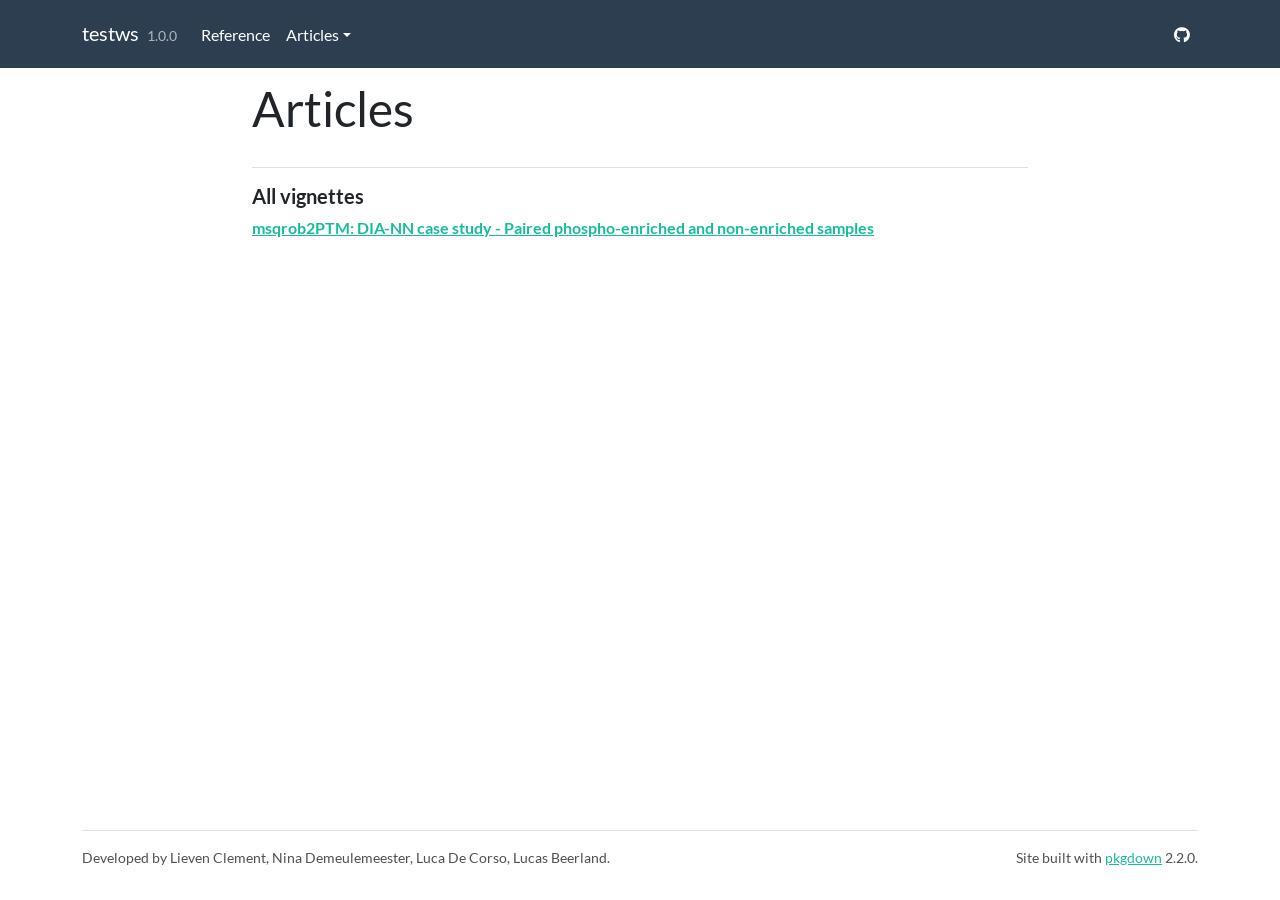
<file: articles/index.html>
<!DOCTYPE html>
<!-- Generated by pkgdown: do not edit by hand --><html lang="en"><head><meta http-equiv="Content-Type" content="text/html; charset=UTF-8"><meta charset="utf-8"><meta http-equiv="X-UA-Compatible" content="IE=edge"><meta name="viewport" content="width=device-width, initial-scale=1, shrink-to-fit=no"><title>Articles • testws</title><script src="../deps/jquery-3.6.0/jquery-3.6.0.min.js"></script><meta name="viewport" content="width=device-width, initial-scale=1, shrink-to-fit=no"><link href="../deps/bootstrap-5.3.8/bootstrap.min.css" rel="stylesheet"><script src="../deps/bootstrap-5.3.8/bootstrap.bundle.min.js"></script><link href="../deps/font-awesome-6.5.2/css/all.min.css" rel="stylesheet"><link href="../deps/font-awesome-6.5.2/css/v4-shims.min.css" rel="stylesheet"><script src="../deps/headroom-0.11.0/headroom.min.js"></script><script src="../deps/headroom-0.11.0/jQuery.headroom.min.js"></script><script src="../deps/bootstrap-toc-1.0.1/bootstrap-toc.min.js"></script><script src="../deps/clipboard.js-2.0.11/clipboard.min.js"></script><script src="../deps/search-1.0.0/autocomplete.jquery.min.js"></script><script src="../deps/search-1.0.0/fuse.min.js"></script><script src="../deps/search-1.0.0/mark.min.js"></script><!-- pkgdown --><script src="../pkgdown.js"></script><meta property="og:title" content="Articles"></head><body>
    <a href="#main" class="visually-hidden-focusable">Skip to contents</a>


    <nav class="navbar navbar-expand-lg fixed-top bg-primary" data-bs-theme="dark" aria-label="Site navigation"><div class="container">

    <a class="navbar-brand me-2" href="../index.html">testws</a>

    <small class="nav-text text-muted me-auto" data-bs-toggle="tooltip" data-bs-placement="bottom" title="">1.0.0</small>


    <button class="navbar-toggler" type="button" data-bs-toggle="collapse" data-bs-target="#navbar" aria-controls="navbar" aria-expanded="false" aria-label="Toggle navigation">
      <span class="navbar-toggler-icon"></span>
    </button>

    <div id="navbar" class="collapse navbar-collapse ms-3">
      <ul class="navbar-nav me-auto"><li class="nav-item"><a class="nav-link" href="../reference/index.html">Reference</a></li>
<li class="nav-item dropdown">
  <button class="nav-link dropdown-toggle" type="button" id="dropdown-articles" data-bs-toggle="dropdown" aria-expanded="false" aria-haspopup="true">Articles</button>
  <ul class="dropdown-menu" aria-labelledby="dropdown-articles"><li><a class="dropdown-item" href="../articles/test.html">msqrob2PTM: DIA-NN case study - Paired phospho-enriched and non-enriched samples</a></li>
  </ul></li>
      </ul><ul class="navbar-nav"><li class="nav-item"><a class="external-link nav-link" href="https://github.com/statOmics/testws"><span class="fa fa-github"></span></a></li>
      </ul></div>


  </div>
</nav><div class="container template-article-index">
<div class="row">
  <main id="main" class="col-md-9"><div class="page-header">

      <h1>Articles</h1>
    </div>

    <div class="section ">
      <h3>All vignettes</h3>
      <div class="section-desc"></div>

      <dl><dt><a href="test.html">msqrob2PTM: DIA-NN case study - Paired phospho-enriched and non-enriched samples</a></dt>
        <dd>
      </dd></dl></div>
  </main></div>


    <footer><div class="pkgdown-footer-left">
  <p>Developed by Lieven Clement, Nina Demeulemeester, Luca De Corso, Lucas Beerland.</p>
</div>

<div class="pkgdown-footer-right">
  <p>Site built with <a href="https://pkgdown.r-lib.org/" class="external-link">pkgdown</a> 2.2.0.</p>
</div>

    </footer></div>





  </body></html>
</file>
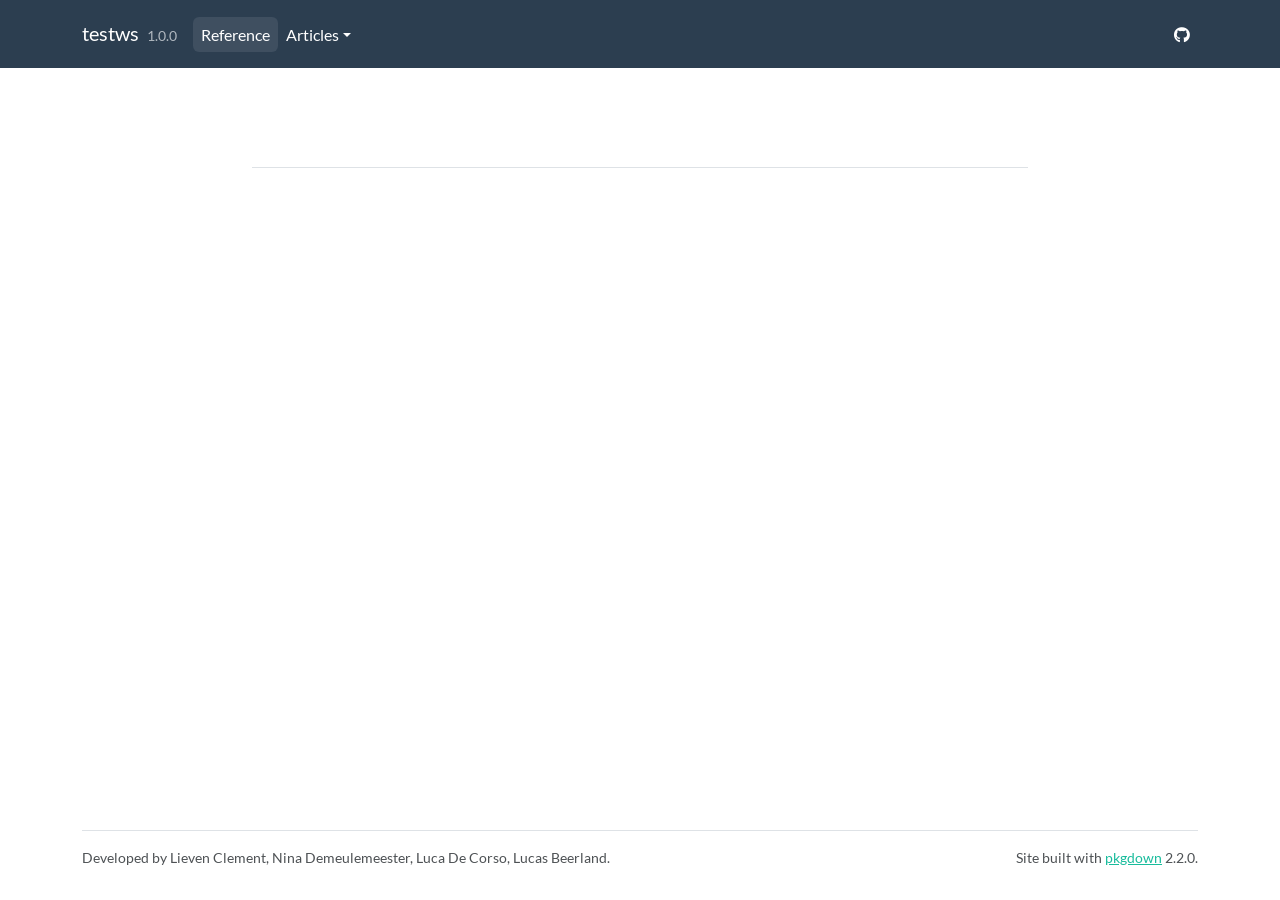
<file: reference/index.html>
<!DOCTYPE html>
<!-- Generated by pkgdown: do not edit by hand --><html lang="en"><head><meta http-equiv="Content-Type" content="text/html; charset=UTF-8"><meta charset="utf-8"><meta http-equiv="X-UA-Compatible" content="IE=edge"><meta name="viewport" content="width=device-width, initial-scale=1, shrink-to-fit=no"><title> • testws</title><script src="../deps/jquery-3.6.0/jquery-3.6.0.min.js"></script><meta name="viewport" content="width=device-width, initial-scale=1, shrink-to-fit=no"><link href="../deps/bootstrap-5.3.8/bootstrap.min.css" rel="stylesheet"><script src="../deps/bootstrap-5.3.8/bootstrap.bundle.min.js"></script><link href="../deps/font-awesome-6.5.2/css/all.min.css" rel="stylesheet"><link href="../deps/font-awesome-6.5.2/css/v4-shims.min.css" rel="stylesheet"><script src="../deps/headroom-0.11.0/headroom.min.js"></script><script src="../deps/headroom-0.11.0/jQuery.headroom.min.js"></script><script src="../deps/bootstrap-toc-1.0.1/bootstrap-toc.min.js"></script><script src="../deps/clipboard.js-2.0.11/clipboard.min.js"></script><script src="../deps/search-1.0.0/autocomplete.jquery.min.js"></script><script src="../deps/search-1.0.0/fuse.min.js"></script><script src="../deps/search-1.0.0/mark.min.js"></script><!-- pkgdown --><script src="../pkgdown.js"></script><meta property="og:title" content=""></head><body>
    <a href="#main" class="visually-hidden-focusable">Skip to contents</a>


    <nav class="navbar navbar-expand-lg fixed-top bg-primary" data-bs-theme="dark" aria-label="Site navigation"><div class="container">

    <a class="navbar-brand me-2" href="../index.html">testws</a>

    <small class="nav-text text-muted me-auto" data-bs-toggle="tooltip" data-bs-placement="bottom" title="">1.0.0</small>


    <button class="navbar-toggler" type="button" data-bs-toggle="collapse" data-bs-target="#navbar" aria-controls="navbar" aria-expanded="false" aria-label="Toggle navigation">
      <span class="navbar-toggler-icon"></span>
    </button>

    <div id="navbar" class="collapse navbar-collapse ms-3">
      <ul class="navbar-nav me-auto"><li class="active nav-item"><a class="nav-link" href="../reference/index.html">Reference</a></li>
<li class="nav-item dropdown">
  <button class="nav-link dropdown-toggle" type="button" id="dropdown-articles" data-bs-toggle="dropdown" aria-expanded="false" aria-haspopup="true">Articles</button>
  <ul class="dropdown-menu" aria-labelledby="dropdown-articles"><li><a class="dropdown-item" href="../articles/test.html">msqrob2PTM: DIA-NN case study - Paired phospho-enriched and non-enriched samples</a></li>
  </ul></li>
      </ul><ul class="navbar-nav"><li class="nav-item"><a class="external-link nav-link" href="https://github.com/statOmics/testws"><span class="fa fa-github"></span></a></li>
      </ul></div>


  </div>
</nav><div class="container template-reference-index">
<div class="row">
  <main id="main" class="col-md-9"><div class="page-header">

      <h1></h1>
    </div>


  </main></div>


    <footer><div class="pkgdown-footer-left">
  <p>Developed by Lieven Clement, Nina Demeulemeester, Luca De Corso, Lucas Beerland.</p>
</div>

<div class="pkgdown-footer-right">
  <p>Site built with <a href="https://pkgdown.r-lib.org/" class="external-link">pkgdown</a> 2.2.0.</p>
</div>

    </footer></div>





  </body></html>
</file>
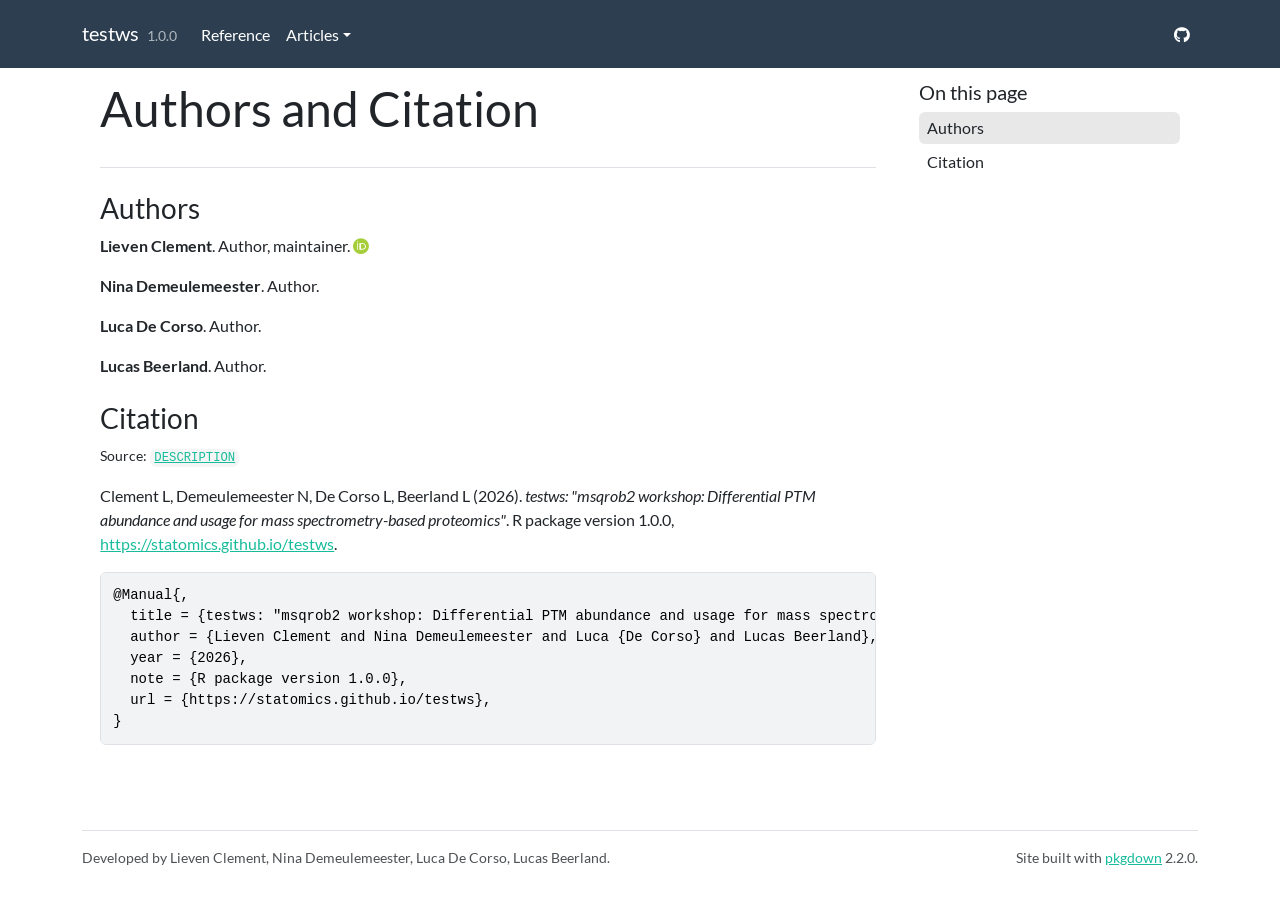
<file: authors.html>
<!DOCTYPE html>
<!-- Generated by pkgdown: do not edit by hand --><html lang="en"><head><meta http-equiv="Content-Type" content="text/html; charset=UTF-8"><meta charset="utf-8"><meta http-equiv="X-UA-Compatible" content="IE=edge"><meta name="viewport" content="width=device-width, initial-scale=1, shrink-to-fit=no"><title>Authors and Citation • testws</title><script src="deps/jquery-3.6.0/jquery-3.6.0.min.js"></script><meta name="viewport" content="width=device-width, initial-scale=1, shrink-to-fit=no"><link href="deps/bootstrap-5.3.8/bootstrap.min.css" rel="stylesheet"><script src="deps/bootstrap-5.3.8/bootstrap.bundle.min.js"></script><link href="deps/font-awesome-6.5.2/css/all.min.css" rel="stylesheet"><link href="deps/font-awesome-6.5.2/css/v4-shims.min.css" rel="stylesheet"><script src="deps/headroom-0.11.0/headroom.min.js"></script><script src="deps/headroom-0.11.0/jQuery.headroom.min.js"></script><script src="deps/bootstrap-toc-1.0.1/bootstrap-toc.min.js"></script><script src="deps/clipboard.js-2.0.11/clipboard.min.js"></script><script src="deps/search-1.0.0/autocomplete.jquery.min.js"></script><script src="deps/search-1.0.0/fuse.min.js"></script><script src="deps/search-1.0.0/mark.min.js"></script><!-- pkgdown --><script src="pkgdown.js"></script><meta property="og:title" content="Authors and Citation"></head><body>
    <a href="#main" class="visually-hidden-focusable">Skip to contents</a>


    <nav class="navbar navbar-expand-lg fixed-top bg-primary" data-bs-theme="dark" aria-label="Site navigation"><div class="container">

    <a class="navbar-brand me-2" href="index.html">testws</a>

    <small class="nav-text text-muted me-auto" data-bs-toggle="tooltip" data-bs-placement="bottom" title="">1.0.0</small>


    <button class="navbar-toggler" type="button" data-bs-toggle="collapse" data-bs-target="#navbar" aria-controls="navbar" aria-expanded="false" aria-label="Toggle navigation">
      <span class="navbar-toggler-icon"></span>
    </button>

    <div id="navbar" class="collapse navbar-collapse ms-3">
      <ul class="navbar-nav me-auto"><li class="nav-item"><a class="nav-link" href="reference/index.html">Reference</a></li>
<li class="nav-item dropdown">
  <button class="nav-link dropdown-toggle" type="button" id="dropdown-articles" data-bs-toggle="dropdown" aria-expanded="false" aria-haspopup="true">Articles</button>
  <ul class="dropdown-menu" aria-labelledby="dropdown-articles"><li><a class="dropdown-item" href="articles/test.html">msqrob2PTM: DIA-NN case study - Paired phospho-enriched and non-enriched samples</a></li>
  </ul></li>
      </ul><ul class="navbar-nav"><li class="nav-item"><a class="external-link nav-link" href="https://github.com/statOmics/testws"><span class="fa fa-github"></span></a></li>
      </ul></div>


  </div>
</nav><div class="container template-citation-authors">
<div class="row">
  <main id="main" class="col-md-9"><div class="page-header">

      <h1>Authors and Citation</h1>
    </div>

    <div class="section level2">
      <h2>Authors</h2>

      <ul class="list-unstyled"><li>
          <p><strong>Lieven Clement</strong>. Author, maintainer. <a href="https://orcid.org/0000-0002-9050-4370" target="orcid.widget" aria-label="ORCID" class="external-link"><span class="fab fa-orcid orcid" aria-hidden="true"></span></a>
          </p>
        </li>
        <li>
          <p><strong>Nina Demeulemeester</strong>. Author.
          </p>
        </li>
        <li>
          <p><strong>Luca De Corso</strong>. Author.
          </p>
        </li>
        <li>
          <p><strong>Lucas Beerland</strong>. Author.
          </p>
        </li>
      </ul></div>

    <div class="section level2">
      <h2 id="citation">Citation</h2>
      <p><small class="dont-index">Source: <a href="https://github.com/statOmics/testws/blob/main/DESCRIPTION" class="external-link"><code>DESCRIPTION</code></a></small></p>

      <p>Clement L, Demeulemeester N, De Corso L, Beerland L (2026).
<em>testws: "msqrob2 workshop: Differential PTM abundance and usage for mass spectrometry-based proteomics"</em>.
R package version 1.0.0, <a href="https://statomics.github.io/testws" class="external-link">https://statomics.github.io/testws</a>.
</p>
      <pre>@Manual{,
  title = {testws: "msqrob2 workshop: Differential PTM abundance and usage for mass spectrometry-based proteomics"},
  author = {Lieven Clement and Nina Demeulemeester and Luca {De Corso} and Lucas Beerland},
  year = {2026},
  note = {R package version 1.0.0},
  url = {https://statomics.github.io/testws},
}</pre>
    </div>

  </main><aside class="col-md-3"><nav id="toc" aria-label="Table of contents"><h2>On this page</h2>
    </nav></aside></div>


    <footer><div class="pkgdown-footer-left">
  <p>Developed by Lieven Clement, Nina Demeulemeester, Luca De Corso, Lucas Beerland.</p>
</div>

<div class="pkgdown-footer-right">
  <p>Site built with <a href="https://pkgdown.r-lib.org/" class="external-link">pkgdown</a> 2.2.0.</p>
</div>

    </footer></div>





  </body></html>
</file>
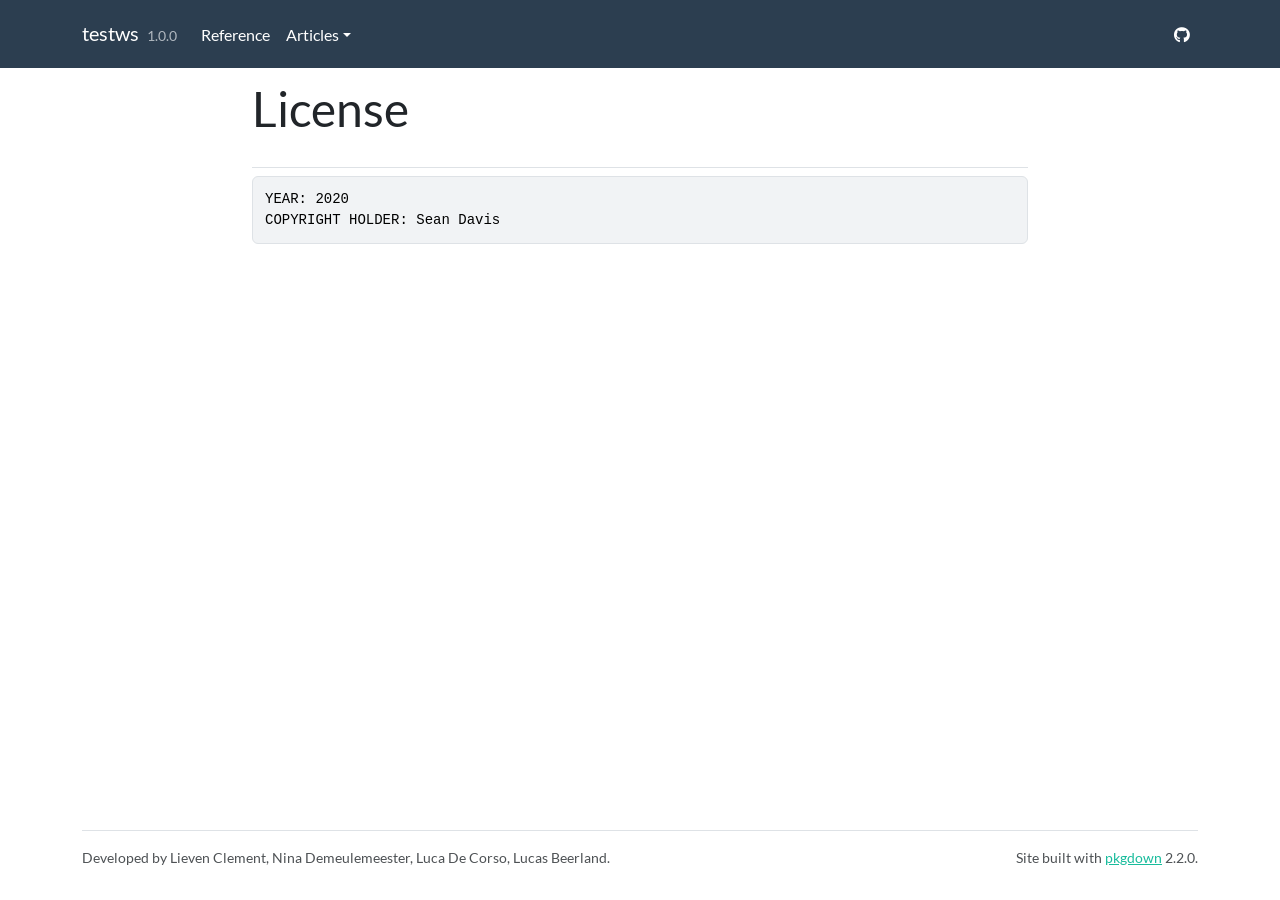
<file: LICENSE-text.html>
<!DOCTYPE html>
<!-- Generated by pkgdown: do not edit by hand --><html lang="en"><head><meta http-equiv="Content-Type" content="text/html; charset=UTF-8"><meta charset="utf-8"><meta http-equiv="X-UA-Compatible" content="IE=edge"><meta name="viewport" content="width=device-width, initial-scale=1, shrink-to-fit=no"><title>License • testws</title><script src="deps/jquery-3.6.0/jquery-3.6.0.min.js"></script><meta name="viewport" content="width=device-width, initial-scale=1, shrink-to-fit=no"><link href="deps/bootstrap-5.3.8/bootstrap.min.css" rel="stylesheet"><script src="deps/bootstrap-5.3.8/bootstrap.bundle.min.js"></script><link href="deps/font-awesome-6.5.2/css/all.min.css" rel="stylesheet"><link href="deps/font-awesome-6.5.2/css/v4-shims.min.css" rel="stylesheet"><script src="deps/headroom-0.11.0/headroom.min.js"></script><script src="deps/headroom-0.11.0/jQuery.headroom.min.js"></script><script src="deps/bootstrap-toc-1.0.1/bootstrap-toc.min.js"></script><script src="deps/clipboard.js-2.0.11/clipboard.min.js"></script><script src="deps/search-1.0.0/autocomplete.jquery.min.js"></script><script src="deps/search-1.0.0/fuse.min.js"></script><script src="deps/search-1.0.0/mark.min.js"></script><!-- pkgdown --><script src="pkgdown.js"></script><meta property="og:title" content="License"></head><body>
    <a href="#main" class="visually-hidden-focusable">Skip to contents</a>


    <nav class="navbar navbar-expand-lg fixed-top bg-primary" data-bs-theme="dark" aria-label="Site navigation"><div class="container">

    <a class="navbar-brand me-2" href="index.html">testws</a>

    <small class="nav-text text-muted me-auto" data-bs-toggle="tooltip" data-bs-placement="bottom" title="">1.0.0</small>


    <button class="navbar-toggler" type="button" data-bs-toggle="collapse" data-bs-target="#navbar" aria-controls="navbar" aria-expanded="false" aria-label="Toggle navigation">
      <span class="navbar-toggler-icon"></span>
    </button>

    <div id="navbar" class="collapse navbar-collapse ms-3">
      <ul class="navbar-nav me-auto"><li class="nav-item"><a class="nav-link" href="reference/index.html">Reference</a></li>
<li class="nav-item dropdown">
  <button class="nav-link dropdown-toggle" type="button" id="dropdown-articles" data-bs-toggle="dropdown" aria-expanded="false" aria-haspopup="true">Articles</button>
  <ul class="dropdown-menu" aria-labelledby="dropdown-articles"><li><a class="dropdown-item" href="articles/test.html">msqrob2PTM: DIA-NN case study - Paired phospho-enriched and non-enriched samples</a></li>
  </ul></li>
      </ul><ul class="navbar-nav"><li class="nav-item"><a class="external-link nav-link" href="https://github.com/statOmics/testws"><span class="fa fa-github"></span></a></li>
      </ul></div>


  </div>
</nav><div class="container template-title-body">
<div class="row">
  <main id="main" class="col-md-9"><div class="page-header">

      <h1>License</h1>

    </div>

<pre>YEAR: 2020
COPYRIGHT HOLDER: Sean Davis
</pre>

  </main></div>


    <footer><div class="pkgdown-footer-left">
  <p>Developed by Lieven Clement, Nina Demeulemeester, Luca De Corso, Lucas Beerland.</p>
</div>

<div class="pkgdown-footer-right">
  <p>Site built with <a href="https://pkgdown.r-lib.org/" class="external-link">pkgdown</a> 2.2.0.</p>
</div>

    </footer></div>





  </body></html>
</file>
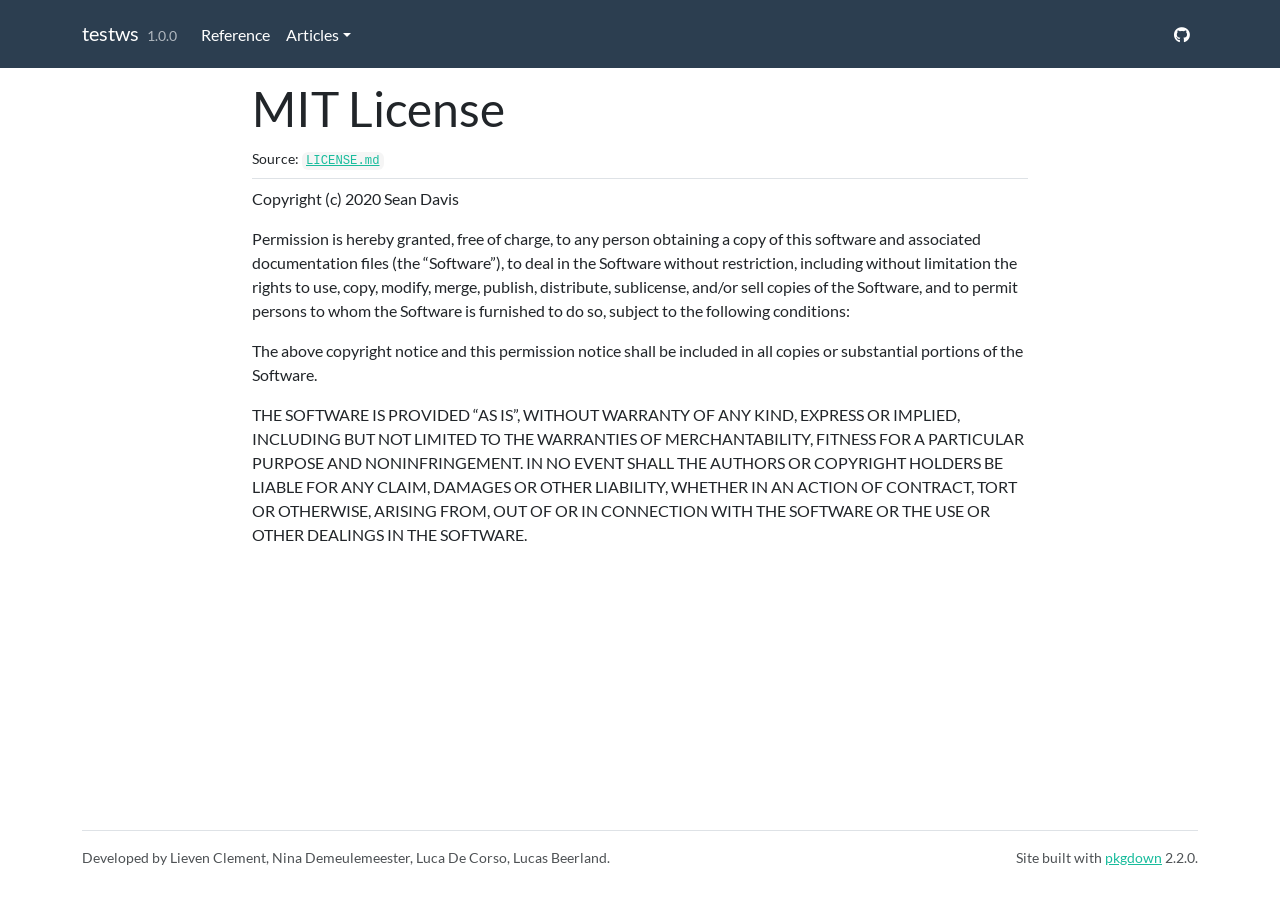
<file: LICENSE.html>
<!DOCTYPE html>
<!-- Generated by pkgdown: do not edit by hand --><html lang="en"><head><meta http-equiv="Content-Type" content="text/html; charset=UTF-8"><meta charset="utf-8"><meta http-equiv="X-UA-Compatible" content="IE=edge"><meta name="viewport" content="width=device-width, initial-scale=1, shrink-to-fit=no"><title>MIT License • testws</title><script src="deps/jquery-3.6.0/jquery-3.6.0.min.js"></script><meta name="viewport" content="width=device-width, initial-scale=1, shrink-to-fit=no"><link href="deps/bootstrap-5.3.8/bootstrap.min.css" rel="stylesheet"><script src="deps/bootstrap-5.3.8/bootstrap.bundle.min.js"></script><link href="deps/font-awesome-6.5.2/css/all.min.css" rel="stylesheet"><link href="deps/font-awesome-6.5.2/css/v4-shims.min.css" rel="stylesheet"><script src="deps/headroom-0.11.0/headroom.min.js"></script><script src="deps/headroom-0.11.0/jQuery.headroom.min.js"></script><script src="deps/bootstrap-toc-1.0.1/bootstrap-toc.min.js"></script><script src="deps/clipboard.js-2.0.11/clipboard.min.js"></script><script src="deps/search-1.0.0/autocomplete.jquery.min.js"></script><script src="deps/search-1.0.0/fuse.min.js"></script><script src="deps/search-1.0.0/mark.min.js"></script><!-- pkgdown --><script src="pkgdown.js"></script><meta property="og:title" content="MIT License"></head><body>
    <a href="#main" class="visually-hidden-focusable">Skip to contents</a>


    <nav class="navbar navbar-expand-lg fixed-top bg-primary" data-bs-theme="dark" aria-label="Site navigation"><div class="container">

    <a class="navbar-brand me-2" href="index.html">testws</a>

    <small class="nav-text text-muted me-auto" data-bs-toggle="tooltip" data-bs-placement="bottom" title="">1.0.0</small>


    <button class="navbar-toggler" type="button" data-bs-toggle="collapse" data-bs-target="#navbar" aria-controls="navbar" aria-expanded="false" aria-label="Toggle navigation">
      <span class="navbar-toggler-icon"></span>
    </button>

    <div id="navbar" class="collapse navbar-collapse ms-3">
      <ul class="navbar-nav me-auto"><li class="nav-item"><a class="nav-link" href="reference/index.html">Reference</a></li>
<li class="nav-item dropdown">
  <button class="nav-link dropdown-toggle" type="button" id="dropdown-articles" data-bs-toggle="dropdown" aria-expanded="false" aria-haspopup="true">Articles</button>
  <ul class="dropdown-menu" aria-labelledby="dropdown-articles"><li><a class="dropdown-item" href="articles/test.html">msqrob2PTM: DIA-NN case study - Paired phospho-enriched and non-enriched samples</a></li>
  </ul></li>
      </ul><ul class="navbar-nav"><li class="nav-item"><a class="external-link nav-link" href="https://github.com/statOmics/testws"><span class="fa fa-github"></span></a></li>
      </ul></div>


  </div>
</nav><div class="container template-title-body">
<div class="row">
  <main id="main" class="col-md-9"><div class="page-header">

      <h1>MIT License</h1>
      <small class="dont-index">Source: <a href="https://github.com/statOmics/testws/blob/main/LICENSE.md" class="external-link"><code>LICENSE.md</code></a></small>
    </div>

<div id="mit-license" class="section level1">

<p>Copyright (c) 2020 Sean Davis</p>
<p>Permission is hereby granted, free of charge, to any person obtaining a copy of this software and associated documentation files (the “Software”), to deal in the Software without restriction, including without limitation the rights to use, copy, modify, merge, publish, distribute, sublicense, and/or sell copies of the Software, and to permit persons to whom the Software is furnished to do so, subject to the following conditions:</p>
<p>The above copyright notice and this permission notice shall be included in all copies or substantial portions of the Software.</p>
<p>THE SOFTWARE IS PROVIDED “AS IS”, WITHOUT WARRANTY OF ANY KIND, EXPRESS OR IMPLIED, INCLUDING BUT NOT LIMITED TO THE WARRANTIES OF MERCHANTABILITY, FITNESS FOR A PARTICULAR PURPOSE AND NONINFRINGEMENT. IN NO EVENT SHALL THE AUTHORS OR COPYRIGHT HOLDERS BE LIABLE FOR ANY CLAIM, DAMAGES OR OTHER LIABILITY, WHETHER IN AN ACTION OF CONTRACT, TORT OR OTHERWISE, ARISING FROM, OUT OF OR IN CONNECTION WITH THE SOFTWARE OR THE USE OR OTHER DEALINGS IN THE SOFTWARE.</p>
</div>

  </main></div>


    <footer><div class="pkgdown-footer-left">
  <p>Developed by Lieven Clement, Nina Demeulemeester, Luca De Corso, Lucas Beerland.</p>
</div>

<div class="pkgdown-footer-right">
  <p>Site built with <a href="https://pkgdown.r-lib.org/" class="external-link">pkgdown</a> 2.2.0.</p>
</div>

    </footer></div>





  </body></html>
</file>
<file: deps/font-awesome-6.5.2/css/v4-shims.min.css>
/*!
 * Font Awesome Free 6.5.2 by @fontawesome - https://fontawesome.com
 * License - https://fontawesome.com/license/free (Icons: CC BY 4.0, Fonts: SIL OFL 1.1, Code: MIT License)
 * Copyright 2024 Fonticons, Inc.
 */
.fa.fa-glass:before{content:"\f000"}.fa.fa-envelope-o{font-family:"Font Awesome 6 Free";font-weight:400}.fa.fa-envelope-o:before{content:"\f0e0"}.fa.fa-star-o{font-family:"Font Awesome 6 Free";font-weight:400}.fa.fa-star-o:before{content:"\f005"}.fa.fa-close:before,.fa.fa-remove:before{content:"\f00d"}.fa.fa-gear:before{content:"\f013"}.fa.fa-trash-o{font-family:"Font Awesome 6 Free";font-weight:400}.fa.fa-trash-o:before{content:"\f2ed"}.fa.fa-home:before{content:"\f015"}.fa.fa-file-o{font-family:"Font Awesome 6 Free";font-weight:400}.fa.fa-file-o:before{content:"\f15b"}.fa.fa-clock-o{font-family:"Font Awesome 6 Free";font-weight:400}.fa.fa-clock-o:before{content:"\f017"}.fa.fa-arrow-circle-o-down{font-family:"Font Awesome 6 Free";font-weight:400}.fa.fa-arrow-circle-o-down:before{content:"\f358"}.fa.fa-arrow-circle-o-up{font-family:"Font Awesome 6 Free";font-weight:400}.fa.fa-arrow-circle-o-up:before{content:"\f35b"}.fa.fa-play-circle-o{font-family:"Font Awesome 6 Free";font-weight:400}.fa.fa-play-circle-o:before{content:"\f144"}.fa.fa-repeat:before,.fa.fa-rotate-right:before{content:"\f01e"}.fa.fa-refresh:before{content:"\f021"}.fa.fa-list-alt{font-family:"Font Awesome 6 Free";font-weight:400}.fa.fa-list-alt:before{content:"\f022"}.fa.fa-dedent:before{content:"\f03b"}.fa.fa-video-camera:before{content:"\f03d"}.fa.fa-picture-o{font-family:"Font Awesome 6 Free";font-weight:400}.fa.fa-picture-o:before{content:"\f03e"}.fa.fa-photo{font-family:"Font Awesome 6 Free";font-weight:400}.fa.fa-photo:before{content:"\f03e"}.fa.fa-image{font-family:"Font Awesome 6 Free";font-weight:400}.fa.fa-image:before{content:"\f03e"}.fa.fa-map-marker:before{content:"\f3c5"}.fa.fa-pencil-square-o{font-family:"Font Awesome 6 Free";font-weight:400}.fa.fa-pencil-square-o:before{content:"\f044"}.fa.fa-edit{font-family:"Font Awesome 6 Free";font-weight:400}.fa.fa-edit:before{content:"\f044"}.fa.fa-share-square-o:before{content:"\f14d"}.fa.fa-check-square-o{font-family:"Font Awesome 6 Free";font-weight:400}.fa.fa-check-square-o:before{content:"\f14a"}.fa.fa-arrows:before{content:"\f0b2"}.fa.fa-times-circle-o{font-family:"Font Awesome 6 Free";font-weight:400}.fa.fa-times-circle-o:before{content:"\f057"}.fa.fa-check-circle-o{font-family:"Font Awesome 6 Free";font-weight:400}.fa.fa-check-circle-o:before{content:"\f058"}.fa.fa-mail-forward:before{content:"\f064"}.fa.fa-expand:before{content:"\f424"}.fa.fa-compress:before{content:"\f422"}.fa.fa-eye,.fa.fa-eye-slash{font-family:"Font Awesome 6 Free";font-weight:400}.fa.fa-warning:before{content:"\f071"}.fa.fa-calendar:before{content:"\f073"}.fa.fa-arrows-v:before{content:"\f338"}.fa.fa-arrows-h:before{content:"\f337"}.fa.fa-bar-chart-o:before,.fa.fa-bar-chart:before{content:"\e0e3"}.fa.fa-twitter-square{font-family:"Font Awesome 6 Brands";font-weight:400}.fa.fa-twitter-square:before{content:"\f081"}.fa.fa-facebook-square{font-family:"Font Awesome 6 Brands";font-weight:400}.fa.fa-facebook-square:before{content:"\f082"}.fa.fa-gears:before{content:"\f085"}.fa.fa-thumbs-o-up{font-family:"Font Awesome 6 Free";font-weight:400}.fa.fa-thumbs-o-up:before{content:"\f164"}.fa.fa-thumbs-o-down{font-family:"Font Awesome 6 Free";font-weight:400}.fa.fa-thumbs-o-down:before{content:"\f165"}.fa.fa-heart-o{font-family:"Font Awesome 6 Free";font-weight:400}.fa.fa-heart-o:before{content:"\f004"}.fa.fa-sign-out:before{content:"\f2f5"}.fa.fa-linkedin-square{font-family:"Font Awesome 6 Brands";font-weight:400}.fa.fa-linkedin-square:before{content:"\f08c"}.fa.fa-thumb-tack:before{content:"\f08d"}.fa.fa-external-link:before{content:"\f35d"}.fa.fa-sign-in:before{content:"\f2f6"}.fa.fa-github-square{font-family:"Font Awesome 6 Brands";font-weight:400}.fa.fa-github-square:before{content:"\f092"}.fa.fa-lemon-o{font-family:"Font Awesome 6 Free";font-weight:400}.fa.fa-lemon-o:before{content:"\f094"}.fa.fa-square-o{font-family:"Font Awesome 6 Free";font-weight:400}.fa.fa-square-o:before{content:"\f0c8"}.fa.fa-bookmark-o{font-family:"Font Awesome 6 Free";font-weight:400}.fa.fa-bookmark-o:before{content:"\f02e"}.fa.fa-facebook,.fa.fa-twitter{font-family:"Font Awesome 6 Brands";font-weight:400}.fa.fa-facebook:before{content:"\f39e"}.fa.fa-facebook-f{font-family:"Font Awesome 6 Brands";font-weight:400}.fa.fa-facebook-f:before{content:"\f39e"}.fa.fa-github{font-family:"Font Awesome 6 Brands";font-weight:400}.fa.fa-credit-card{font-family:"Font Awesome 6 Free";font-weight:400}.fa.fa-feed:before{content:"\f09e"}.fa.fa-hdd-o{font-family:"Font Awesome 6 Free";font-weight:400}.fa.fa-hdd-o:before{content:"\f0a0"}.fa.fa-hand-o-right{font-family:"Font Awesome 6 Free";font-weight:400}.fa.fa-hand-o-right:before{content:"\f0a4"}.fa.fa-hand-o-left{font-family:"Font Awesome 6 Free";font-weight:400}.fa.fa-hand-o-left:before{content:"\f0a5"}.fa.fa-hand-o-up{font-family:"Font Awesome 6 Free";font-weight:400}.fa.fa-hand-o-up:before{content:"\f0a6"}.fa.fa-hand-o-down{font-family:"Font Awesome 6 Free";font-weight:400}.fa.fa-hand-o-down:before{content:"\f0a7"}.fa.fa-globe:before{content:"\f57d"}.fa.fa-tasks:before{content:"\f828"}.fa.fa-arrows-alt:before{content:"\f31e"}.fa.fa-group:before{content:"\f0c0"}.fa.fa-chain:before{content:"\f0c1"}.fa.fa-cut:before{content:"\f0c4"}.fa.fa-files-o{font-family:"Font Awesome 6 Free";font-weight:400}.fa.fa-files-o:before{content:"\f0c5"}.fa.fa-floppy-o{font-family:"Font Awesome 6 Free";font-weight:400}.fa.fa-floppy-o:before{content:"\f0c7"}.fa.fa-save{font-family:"Font Awesome 6 Free";font-weight:400}.fa.fa-save:before{content:"\f0c7"}.fa.fa-navicon:before,.fa.fa-reorder:before{content:"\f0c9"}.fa.fa-magic:before{content:"\e2ca"}.fa.fa-pinterest,.fa.fa-pinterest-square{font-family:"Font Awesome 6 Brands";font-weight:400}.fa.fa-pinterest-square:before{content:"\f0d3"}.fa.fa-google-plus-square{font-family:"Font Awesome 6 Brands";font-weight:400}.fa.fa-google-plus-square:before{content:"\f0d4"}.fa.fa-google-plus{font-family:"Font Awesome 6 Brands";font-weight:400}.fa.fa-google-plus:before{content:"\f0d5"}.fa.fa-money:before{content:"\f3d1"}.fa.fa-unsorted:before{content:"\f0dc"}.fa.fa-sort-desc:before{content:"\f0dd"}.fa.fa-sort-asc:before{content:"\f0de"}.fa.fa-linkedin{font-family:"Font Awesome 6 Brands";font-weight:400}.fa.fa-linkedin:before{content:"\f0e1"}.fa.fa-rotate-left:before{content:"\f0e2"}.fa.fa-legal:before{content:"\f0e3"}.fa.fa-dashboard:before,.fa.fa-tachometer:before{content:"\f625"}.fa.fa-comment-o{font-family:"Font Awesome 6 Free";font-weight:400}.fa.fa-comment-o:before{content:"\f075"}.fa.fa-comments-o{font-family:"Font Awesome 6 Free";font-weight:400}.fa.fa-comments-o:before{content:"\f086"}.fa.fa-flash:before{content:"\f0e7"}.fa.fa-clipboard:before{content:"\f0ea"}.fa.fa-lightbulb-o{font-family:"Font Awesome 6 Free";font-weight:400}.fa.fa-lightbulb-o:before{content:"\f0eb"}.fa.fa-exchange:before{content:"\f362"}.fa.fa-cloud-download:before{content:"\f0ed"}.fa.fa-cloud-upload:before{content:"\f0ee"}.fa.fa-bell-o{font-family:"Font Awesome 6 Free";font-weight:400}.fa.fa-bell-o:before{content:"\f0f3"}.fa.fa-cutlery:before{content:"\f2e7"}.fa.fa-file-text-o{font-family:"Font Awesome 6 Free";font-weight:400}.fa.fa-file-text-o:before{content:"\f15c"}.fa.fa-building-o{font-family:"Font Awesome 6 Free";font-weight:400}.fa.fa-building-o:before{content:"\f1ad"}.fa.fa-hospital-o{font-family:"Font Awesome 6 Free";font-weight:400}.fa.fa-hospital-o:before{content:"\f0f8"}.fa.fa-tablet:before{content:"\f3fa"}.fa.fa-mobile-phone:before,.fa.fa-mobile:before{content:"\f3cd"}.fa.fa-circle-o{font-family:"Font Awesome 6 Free";font-weight:400}.fa.fa-circle-o:before{content:"\f111"}.fa.fa-mail-reply:before{content:"\f3e5"}.fa.fa-github-alt{font-family:"Font Awesome 6 Brands";font-weight:400}.fa.fa-folder-o{font-family:"Font Awesome 6 Free";font-weight:400}.fa.fa-folder-o:before{content:"\f07b"}.fa.fa-folder-open-o{font-family:"Font Awesome 6 Free";font-weight:400}.fa.fa-folder-open-o:before{content:"\f07c"}.fa.fa-smile-o{font-family:"Font Awesome 6 Free";font-weight:400}.fa.fa-smile-o:before{content:"\f118"}.fa.fa-frown-o{font-family:"Font Awesome 6 Free";font-weight:400}.fa.fa-frown-o:before{content:"\f119"}.fa.fa-meh-o{font-family:"Font Awesome 6 Free";font-weight:400}.fa.fa-meh-o:before{content:"\f11a"}.fa.fa-keyboard-o{font-family:"Font Awesome 6 Free";font-weight:400}.fa.fa-keyboard-o:before{content:"\f11c"}.fa.fa-flag-o{font-family:"Font Awesome 6 Free";font-weight:400}.fa.fa-flag-o:before{content:"\f024"}.fa.fa-mail-reply-all:before{content:"\f122"}.fa.fa-star-half-o{font-family:"Font Awesome 6 Free";font-weight:400}.fa.fa-star-half-o:before{content:"\f5c0"}.fa.fa-star-half-empty{font-family:"Font Awesome 6 Free";font-weight:400}.fa.fa-star-half-empty:before{content:"\f5c0"}.fa.fa-star-half-full{font-family:"Font Awesome 6 Free";font-weight:400}.fa.fa-star-half-full:before{content:"\f5c0"}.fa.fa-code-fork:before{content:"\f126"}.fa.fa-chain-broken:before,.fa.fa-unlink:before{content:"\f127"}.fa.fa-calendar-o{font-family:"Font Awesome 6 Free";font-weight:400}.fa.fa-calendar-o:before{content:"\f133"}.fa.fa-css3,.fa.fa-html5,.fa.fa-maxcdn{font-family:"Font Awesome 6 Brands";font-weight:400}.fa.fa-unlock-alt:before{content:"\f09c"}.fa.fa-minus-square-o{font-family:"Font Awesome 6 Free";font-weight:400}.fa.fa-minus-square-o:before{content:"\f146"}.fa.fa-level-up:before{content:"\f3bf"}.fa.fa-level-down:before{content:"\f3be"}.fa.fa-pencil-square:before{content:"\f14b"}.fa.fa-external-link-square:before{content:"\f360"}.fa.fa-compass{font-family:"Font Awesome 6 Free";font-weight:400}.fa.fa-caret-square-o-down{font-family:"Font Awesome 6 Free";font-weight:400}.fa.fa-caret-square-o-down:before{content:"\f150"}.fa.fa-toggle-down{font-family:"Font Awesome 6 Free";font-weight:400}.fa.fa-toggle-down:before{content:"\f150"}.fa.fa-caret-square-o-up{font-family:"Font Awesome 6 Free";font-weight:400}.fa.fa-caret-square-o-up:before{content:"\f151"}.fa.fa-toggle-up{font-family:"Font Awesome 6 Free";font-weight:400}.fa.fa-toggle-up:before{content:"\f151"}.fa.fa-caret-square-o-right{font-family:"Font Awesome 6 Free";font-weight:400}.fa.fa-caret-square-o-right:before{content:"\f152"}.fa.fa-toggle-right{font-family:"Font Awesome 6 Free";font-weight:400}.fa.fa-toggle-right:before{content:"\f152"}.fa.fa-eur:before,.fa.fa-euro:before{content:"\f153"}.fa.fa-gbp:before{content:"\f154"}.fa.fa-dollar:before,.fa.fa-usd:before{content:"\24"}.fa.fa-inr:before,.fa.fa-rupee:before{content:"\e1bc"}.fa.fa-cny:before,.fa.fa-jpy:before,.fa.fa-rmb:before,.fa.fa-yen:before{content:"\f157"}.fa.fa-rouble:before,.fa.fa-rub:before,.fa.fa-ruble:before{content:"\f158"}.fa.fa-krw:before,.fa.fa-won:before{content:"\f159"}.fa.fa-bitcoin,.fa.fa-btc{font-family:"Font Awesome 6 Brands";font-weight:400}.fa.fa-bitcoin:before{content:"\f15a"}.fa.fa-file-text:before{content:"\f15c"}.fa.fa-sort-alpha-asc:before{content:"\f15d"}.fa.fa-sort-alpha-desc:before{content:"\f881"}.fa.fa-sort-amount-asc:before{content:"\f884"}.fa.fa-sort-amount-desc:before{content:"\f160"}.fa.fa-sort-numeric-asc:before{content:"\f162"}.fa.fa-sort-numeric-desc:before{content:"\f886"}.fa.fa-youtube-square{font-family:"Font Awesome 6 Brands";font-weight:400}.fa.fa-youtube-square:before{content:"\f431"}.fa.fa-xing,.fa.fa-xing-square,.fa.fa-youtube{font-family:"Font Awesome 6 Brands";font-weight:400}.fa.fa-xing-square:before{content:"\f169"}.fa.fa-youtube-play{font-family:"Font Awesome 6 Brands";font-weight:400}.fa.fa-youtube-play:before{content:"\f167"}.fa.fa-adn,.fa.fa-bitbucket,.fa.fa-bitbucket-square,.fa.fa-dropbox,.fa.fa-flickr,.fa.fa-instagram,.fa.fa-stack-overflow{font-family:"Font Awesome 6 Brands";font-weight:400}.fa.fa-bitbucket-square:before{content:"\f171"}.fa.fa-tumblr,.fa.fa-tumblr-square{font-family:"Font Awesome 6 Brands";font-weight:400}.fa.fa-tumblr-square:before{content:"\f174"}.fa.fa-long-arrow-down:before{content:"\f309"}.fa.fa-long-arrow-up:before{content:"\f30c"}.fa.fa-long-arrow-left:before{content:"\f30a"}.fa.fa-long-arrow-right:before{content:"\f30b"}.fa.fa-android,.fa.fa-apple,.fa.fa-dribbble,.fa.fa-foursquare,.fa.fa-gittip,.fa.fa-gratipay,.fa.fa-linux,.fa.fa-skype,.fa.fa-trello,.fa.fa-windows{font-family:"Font Awesome 6 Brands";font-weight:400}.fa.fa-gittip:before{content:"\f184"}.fa.fa-sun-o{font-family:"Font Awesome 6 Free";font-weight:400}.fa.fa-sun-o:before{content:"\f185"}.fa.fa-moon-o{font-family:"Font Awesome 6 Free";font-weight:400}.fa.fa-moon-o:before{content:"\f186"}.fa.fa-pagelines,.fa.fa-renren,.fa.fa-stack-exchange,.fa.fa-vk,.fa.fa-weibo{font-family:"Font Awesome 6 Brands";font-weight:400}.fa.fa-arrow-circle-o-right{font-family:"Font Awesome 6 Free";font-weight:400}.fa.fa-arrow-circle-o-right:before{content:"\f35a"}.fa.fa-arrow-circle-o-left{font-family:"Font Awesome 6 Free";font-weight:400}.fa.fa-arrow-circle-o-left:before{content:"\f359"}.fa.fa-caret-square-o-left{font-family:"Font Awesome 6 Free";font-weight:400}.fa.fa-caret-square-o-left:before{content:"\f191"}.fa.fa-toggle-left{font-family:"Font Awesome 6 Free";font-weight:400}.fa.fa-toggle-left:before{content:"\f191"}.fa.fa-dot-circle-o{font-family:"Font Awesome 6 Free";font-weight:400}.fa.fa-dot-circle-o:before{content:"\f192"}.fa.fa-vimeo-square{font-family:"Font Awesome 6 Brands";font-weight:400}.fa.fa-vimeo-square:before{content:"\f194"}.fa.fa-try:before,.fa.fa-turkish-lira:before{content:"\e2bb"}.fa.fa-plus-square-o{font-family:"Font Awesome 6 Free";font-weight:400}.fa.fa-plus-square-o:before{content:"\f0fe"}.fa.fa-openid,.fa.fa-slack,.fa.fa-wordpress{font-family:"Font Awesome 6 Brands";font-weight:400}.fa.fa-bank:before,.fa.fa-institution:before{content:"\f19c"}.fa.fa-mortar-board:before{content:"\f19d"}.fa.fa-google,.fa.fa-reddit,.fa.fa-reddit-square,.fa.fa-yahoo{font-family:"Font Awesome 6 Brands";font-weight:400}.fa.fa-reddit-square:before{content:"\f1a2"}.fa.fa-behance,.fa.fa-behance-square,.fa.fa-delicious,.fa.fa-digg,.fa.fa-drupal,.fa.fa-joomla,.fa.fa-pied-piper-alt,.fa.fa-pied-piper-pp,.fa.fa-stumbleupon,.fa.fa-stumbleupon-circle{font-family:"Font Awesome 6 Brands";font-weight:400}.fa.fa-behance-square:before{content:"\f1b5"}.fa.fa-steam,.fa.fa-steam-square{font-family:"Font Awesome 6 Brands";font-weight:400}.fa.fa-steam-square:before{content:"\f1b7"}.fa.fa-automobile:before{content:"\f1b9"}.fa.fa-cab:before{content:"\f1ba"}.fa.fa-deviantart,.fa.fa-soundcloud,.fa.fa-spotify{font-family:"Font Awesome 6 Brands";font-weight:400}.fa.fa-file-pdf-o{font-family:"Font Awesome 6 Free";font-weight:400}.fa.fa-file-pdf-o:before{content:"\f1c1"}.fa.fa-file-word-o{font-family:"Font Awesome 6 Free";font-weight:400}.fa.fa-file-word-o:before{content:"\f1c2"}.fa.fa-file-excel-o{font-family:"Font Awesome 6 Free";font-weight:400}.fa.fa-file-excel-o:before{content:"\f1c3"}.fa.fa-file-powerpoint-o{font-family:"Font Awesome 6 Free";font-weight:400}.fa.fa-file-powerpoint-o:before{content:"\f1c4"}.fa.fa-file-image-o{font-family:"Font Awesome 6 Free";font-weight:400}.fa.fa-file-image-o:before{content:"\f1c5"}.fa.fa-file-photo-o{font-family:"Font Awesome 6 Free";font-weight:400}.fa.fa-file-photo-o:before{content:"\f1c5"}.fa.fa-file-picture-o{font-family:"Font Awesome 6 Free";font-weight:400}.fa.fa-file-picture-o:before{content:"\f1c5"}.fa.fa-file-archive-o{font-family:"Font Awesome 6 Free";font-weight:400}.fa.fa-file-archive-o:before{content:"\f1c6"}.fa.fa-file-zip-o{font-family:"Font Awesome 6 Free";font-weight:400}.fa.fa-file-zip-o:before{content:"\f1c6"}.fa.fa-file-audio-o{font-family:"Font Awesome 6 Free";font-weight:400}.fa.fa-file-audio-o:before{content:"\f1c7"}.fa.fa-file-sound-o{font-family:"Font Awesome 6 Free";font-weight:400}.fa.fa-file-sound-o:before{content:"\f1c7"}.fa.fa-file-video-o{font-family:"Font Awesome 6 Free";font-weight:400}.fa.fa-file-video-o:before{content:"\f1c8"}.fa.fa-file-movie-o{font-family:"Font Awesome 6 Free";font-weight:400}.fa.fa-file-movie-o:before{content:"\f1c8"}.fa.fa-file-code-o{font-family:"Font Awesome 6 Free";font-weight:400}.fa.fa-file-code-o:before{content:"\f1c9"}.fa.fa-codepen,.fa.fa-jsfiddle,.fa.fa-vine{font-family:"Font Awesome 6 Brands";font-weight:400}.fa.fa-life-bouy:before,.fa.fa-life-buoy:before,.fa.fa-life-saver:before,.fa.fa-support:before{content:"\f1cd"}.fa.fa-circle-o-notch:before{content:"\f1ce"}.fa.fa-ra,.fa.fa-rebel{font-family:"Font Awesome 6 Brands";font-weight:400}.fa.fa-ra:before{content:"\f1d0"}.fa.fa-resistance{font-family:"Font Awesome 6 Brands";font-weight:400}.fa.fa-resistance:before{content:"\f1d0"}.fa.fa-empire,.fa.fa-ge{font-family:"Font Awesome 6 Brands";font-weight:400}.fa.fa-ge:before{content:"\f1d1"}.fa.fa-git-square{font-family:"Font Awesome 6 Brands";font-weight:400}.fa.fa-git-square:before{content:"\f1d2"}.fa.fa-git,.fa.fa-hacker-news,.fa.fa-y-combinator-square{font-family:"Font Awesome 6 Brands";font-weight:400}.fa.fa-y-combinator-square:before{content:"\f1d4"}.fa.fa-yc-square{font-family:"Font Awesome 6 Brands";font-weight:400}.fa.fa-yc-square:before{content:"\f1d4"}.fa.fa-qq,.fa.fa-tencent-weibo,.fa.fa-wechat,.fa.fa-weixin{font-family:"Font Awesome 6 Brands";font-weight:400}.fa.fa-wechat:before{content:"\f1d7"}.fa.fa-send:before{content:"\f1d8"}.fa.fa-paper-plane-o{font-family:"Font Awesome 6 Free";font-weight:400}.fa.fa-paper-plane-o:before{content:"\f1d8"}.fa.fa-send-o{font-family:"Font Awesome 6 Free";font-weight:400}.fa.fa-send-o:before{content:"\f1d8"}.fa.fa-circle-thin{font-family:"Font Awesome 6 Free";font-weight:400}.fa.fa-circle-thin:before{content:"\f111"}.fa.fa-header:before{content:"\f1dc"}.fa.fa-futbol-o{font-family:"Font Awesome 6 Free";font-weight:400}.fa.fa-futbol-o:before{content:"\f1e3"}.fa.fa-soccer-ball-o{font-family:"Font Awesome 6 Free";font-weight:400}.fa.fa-soccer-ball-o:before{content:"\f1e3"}.fa.fa-slideshare,.fa.fa-twitch,.fa.fa-yelp{font-family:"Font Awesome 6 Brands";font-weight:400}.fa.fa-newspaper-o{font-family:"Font Awesome 6 Free";font-weight:400}.fa.fa-newspaper-o:before{content:"\f1ea"}.fa.fa-cc-amex,.fa.fa-cc-discover,.fa.fa-cc-mastercard,.fa.fa-cc-paypal,.fa.fa-cc-stripe,.fa.fa-cc-visa,.fa.fa-google-wallet,.fa.fa-paypal{font-family:"Font Awesome 6 Brands";font-weight:400}.fa.fa-bell-slash-o{font-family:"Font Awesome 6 Free";font-weight:400}.fa.fa-bell-slash-o:before{content:"\f1f6"}.fa.fa-trash:before{content:"\f2ed"}.fa.fa-copyright{font-family:"Font Awesome 6 Free";font-weight:400}.fa.fa-eyedropper:before{content:"\f1fb"}.fa.fa-area-chart:before{content:"\f1fe"}.fa.fa-pie-chart:before{content:"\f200"}.fa.fa-line-chart:before{content:"\f201"}.fa.fa-lastfm,.fa.fa-lastfm-square{font-family:"Font Awesome 6 Brands";font-weight:400}.fa.fa-lastfm-square:before{content:"\f203"}.fa.fa-angellist,.fa.fa-ioxhost{font-family:"Font Awesome 6 Brands";font-weight:400}.fa.fa-cc{font-family:"Font Awesome 6 Free";font-weight:400}.fa.fa-cc:before{content:"\f20a"}.fa.fa-ils:before,.fa.fa-shekel:before,.fa.fa-sheqel:before{content:"\f20b"}.fa.fa-buysellads,.fa.fa-connectdevelop,.fa.fa-dashcube,.fa.fa-forumbee,.fa.fa-leanpub,.fa.fa-sellsy,.fa.fa-shirtsinbulk,.fa.fa-simplybuilt,.fa.fa-skyatlas{font-family:"Font Awesome 6 Brands";font-weight:400}.fa.fa-diamond{font-family:"Font Awesome 6 Free";font-weight:400}.fa.fa-diamond:before{content:"\f3a5"}.fa.fa-intersex:before,.fa.fa-transgender:before{content:"\f224"}.fa.fa-transgender-alt:before{content:"\f225"}.fa.fa-facebook-official{font-family:"Font Awesome 6 Brands";font-weight:400}.fa.fa-facebook-official:before{content:"\f09a"}.fa.fa-pinterest-p,.fa.fa-whatsapp{font-family:"Font Awesome 6 Brands";font-weight:400}.fa.fa-hotel:before{content:"\f236"}.fa.fa-medium,.fa.fa-viacoin,.fa.fa-y-combinator,.fa.fa-yc{font-family:"Font Awesome 6 Brands";font-weight:400}.fa.fa-yc:before{content:"\f23b"}.fa.fa-expeditedssl,.fa.fa-opencart,.fa.fa-optin-monster{font-family:"Font Awesome 6 Brands";font-weight:400}.fa.fa-battery-4:before,.fa.fa-battery:before{content:"\f240"}.fa.fa-battery-3:before{content:"\f241"}.fa.fa-battery-2:before{content:"\f242"}.fa.fa-battery-1:before{content:"\f243"}.fa.fa-battery-0:before{content:"\f244"}.fa.fa-object-group,.fa.fa-object-ungroup,.fa.fa-sticky-note-o{font-family:"Font Awesome 6 Free";font-weight:400}.fa.fa-sticky-note-o:before{content:"\f249"}.fa.fa-cc-diners-club,.fa.fa-cc-jcb{font-family:"Font Awesome 6 Brands";font-weight:400}.fa.fa-clone{font-family:"Font Awesome 6 Free";font-weight:400}.fa.fa-hourglass-o:before{content:"\f254"}.fa.fa-hourglass-1:before{content:"\f251"}.fa.fa-hourglass-2:before{content:"\f252"}.fa.fa-hourglass-3:before{content:"\f253"}.fa.fa-hand-rock-o{font-family:"Font Awesome 6 Free";font-weight:400}.fa.fa-hand-rock-o:before{content:"\f255"}.fa.fa-hand-grab-o{font-family:"Font Awesome 6 Free";font-weight:400}.fa.fa-hand-grab-o:before{content:"\f255"}.fa.fa-hand-paper-o{font-family:"Font Awesome 6 Free";font-weight:400}.fa.fa-hand-paper-o:before{content:"\f256"}.fa.fa-hand-stop-o{font-family:"Font Awesome 6 Free";font-weight:400}.fa.fa-hand-stop-o:before{content:"\f256"}.fa.fa-hand-scissors-o{font-family:"Font Awesome 6 Free";font-weight:400}.fa.fa-hand-scissors-o:before{content:"\f257"}.fa.fa-hand-lizard-o{font-family:"Font Awesome 6 Free";font-weight:400}.fa.fa-hand-lizard-o:before{content:"\f258"}.fa.fa-hand-spock-o{font-family:"Font Awesome 6 Free";font-weight:400}.fa.fa-hand-spock-o:before{content:"\f259"}.fa.fa-hand-pointer-o{font-family:"Font Awesome 6 Free";font-weight:400}.fa.fa-hand-pointer-o:before{content:"\f25a"}.fa.fa-hand-peace-o{font-family:"Font Awesome 6 Free";font-weight:400}.fa.fa-hand-peace-o:before{content:"\f25b"}.fa.fa-registered{font-family:"Font Awesome 6 Free";font-weight:400}.fa.fa-creative-commons,.fa.fa-gg,.fa.fa-gg-circle,.fa.fa-odnoklassniki,.fa.fa-odnoklassniki-square{font-family:"Font Awesome 6 Brands";font-weight:400}.fa.fa-odnoklassniki-square:before{content:"\f264"}.fa.fa-chrome,.fa.fa-firefox,.fa.fa-get-pocket,.fa.fa-internet-explorer,.fa.fa-opera,.fa.fa-safari,.fa.fa-wikipedia-w{font-family:"Font Awesome 6 Brands";font-weight:400}.fa.fa-television:before{content:"\f26c"}.fa.fa-500px,.fa.fa-amazon,.fa.fa-contao{font-family:"Font Awesome 6 Brands";font-weight:400}.fa.fa-calendar-plus-o{font-family:"Font Awesome 6 Free";font-weight:400}.fa.fa-calendar-plus-o:before{content:"\f271"}.fa.fa-calendar-minus-o{font-family:"Font Awesome 6 Free";font-weight:400}.fa.fa-calendar-minus-o:before{content:"\f272"}.fa.fa-calendar-times-o{font-family:"Font Awesome 6 Free";font-weight:400}.fa.fa-calendar-times-o:before{content:"\f273"}.fa.fa-calendar-check-o{font-family:"Font Awesome 6 Free";font-weight:400}.fa.fa-calendar-check-o:before{content:"\f274"}.fa.fa-map-o{font-family:"Font Awesome 6 Free";font-weight:400}.fa.fa-map-o:before{content:"\f279"}.fa.fa-commenting:before{content:"\f4ad"}.fa.fa-commenting-o{font-family:"Font Awesome 6 Free";font-weight:400}.fa.fa-commenting-o:before{content:"\f4ad"}.fa.fa-houzz,.fa.fa-vimeo{font-family:"Font Awesome 6 Brands";font-weight:400}.fa.fa-vimeo:before{content:"\f27d"}.fa.fa-black-tie,.fa.fa-edge,.fa.fa-fonticons,.fa.fa-reddit-alien{font-family:"Font Awesome 6 Brands";font-weight:400}.fa.fa-credit-card-alt:before{content:"\f09d"}.fa.fa-codiepie,.fa.fa-fort-awesome,.fa.fa-mixcloud,.fa.fa-modx,.fa.fa-product-hunt,.fa.fa-scribd,.fa.fa-usb{font-family:"Font Awesome 6 Brands";font-weight:400}.fa.fa-pause-circle-o{font-family:"Font Awesome 6 Free";font-weight:400}.fa.fa-pause-circle-o:before{content:"\f28b"}.fa.fa-stop-circle-o{font-family:"Font Awesome 6 Free";font-weight:400}.fa.fa-stop-circle-o:before{content:"\f28d"}.fa.fa-bluetooth,.fa.fa-bluetooth-b,.fa.fa-envira,.fa.fa-gitlab,.fa.fa-wheelchair-alt,.fa.fa-wpbeginner,.fa.fa-wpforms{font-family:"Font Awesome 6 Brands";font-weight:400}.fa.fa-wheelchair-alt:before{content:"\f368"}.fa.fa-question-circle-o{font-family:"Font Awesome 6 Free";font-weight:400}.fa.fa-question-circle-o:before{content:"\f059"}.fa.fa-volume-control-phone:before{content:"\f2a0"}.fa.fa-asl-interpreting:before{content:"\f2a3"}.fa.fa-deafness:before,.fa.fa-hard-of-hearing:before{content:"\f2a4"}.fa.fa-glide,.fa.fa-glide-g{font-family:"Font Awesome 6 Brands";font-weight:400}.fa.fa-signing:before{content:"\f2a7"}.fa.fa-viadeo,.fa.fa-viadeo-square{font-family:"Font Awesome 6 Brands";font-weight:400}.fa.fa-viadeo-square:before{content:"\f2aa"}.fa.fa-snapchat,.fa.fa-snapchat-ghost{font-family:"Font Awesome 6 Brands";font-weight:400}.fa.fa-snapchat-ghost:before{content:"\f2ab"}.fa.fa-snapchat-square{font-family:"Font Awesome 6 Brands";font-weight:400}.fa.fa-snapchat-square:before{content:"\f2ad"}.fa.fa-first-order,.fa.fa-google-plus-official,.fa.fa-pied-piper,.fa.fa-themeisle,.fa.fa-yoast{font-family:"Font Awesome 6 Brands";font-weight:400}.fa.fa-google-plus-official:before{content:"\f2b3"}.fa.fa-google-plus-circle{font-family:"Font Awesome 6 Brands";font-weight:400}.fa.fa-google-plus-circle:before{content:"\f2b3"}.fa.fa-fa,.fa.fa-font-awesome{font-family:"Font Awesome 6 Brands";font-weight:400}.fa.fa-fa:before{content:"\f2b4"}.fa.fa-handshake-o{font-family:"Font Awesome 6 Free";font-weight:400}.fa.fa-handshake-o:before{content:"\f2b5"}.fa.fa-envelope-open-o{font-family:"Font Awesome 6 Free";font-weight:400}.fa.fa-envelope-open-o:before{content:"\f2b6"}.fa.fa-linode{font-family:"Font Awesome 6 Brands";font-weight:400}.fa.fa-address-book-o{font-family:"Font Awesome 6 Free";font-weight:400}.fa.fa-address-book-o:before{content:"\f2b9"}.fa.fa-vcard:before{content:"\f2bb"}.fa.fa-address-card-o{font-family:"Font Awesome 6 Free";font-weight:400}.fa.fa-address-card-o:before{content:"\f2bb"}.fa.fa-vcard-o{font-family:"Font Awesome 6 Free";font-weight:400}.fa.fa-vcard-o:before{content:"\f2bb"}.fa.fa-user-circle-o{font-family:"Font Awesome 6 Free";font-weight:400}.fa.fa-user-circle-o:before{content:"\f2bd"}.fa.fa-user-o{font-family:"Font Awesome 6 Free";font-weight:400}.fa.fa-user-o:before{content:"\f007"}.fa.fa-id-badge{font-family:"Font Awesome 6 Free";font-weight:400}.fa.fa-drivers-license:before{content:"\f2c2"}.fa.fa-id-card-o{font-family:"Font Awesome 6 Free";font-weight:400}.fa.fa-id-card-o:before{content:"\f2c2"}.fa.fa-drivers-license-o{font-family:"Font Awesome 6 Free";font-weight:400}.fa.fa-drivers-license-o:before{content:"\f2c2"}.fa.fa-free-code-camp,.fa.fa-quora,.fa.fa-telegram{font-family:"Font Awesome 6 Brands";font-weight:400}.fa.fa-thermometer-4:before,.fa.fa-thermometer:before{content:"\f2c7"}.fa.fa-thermometer-3:before{content:"\f2c8"}.fa.fa-thermometer-2:before{content:"\f2c9"}.fa.fa-thermometer-1:before{content:"\f2ca"}.fa.fa-thermometer-0:before{content:"\f2cb"}.fa.fa-bathtub:before,.fa.fa-s15:before{content:"\f2cd"}.fa.fa-window-maximize,.fa.fa-window-restore{font-family:"Font Awesome 6 Free";font-weight:400}.fa.fa-times-rectangle:before{content:"\f410"}.fa.fa-window-close-o{font-family:"Font Awesome 6 Free";font-weight:400}.fa.fa-window-close-o:before{content:"\f410"}.fa.fa-times-rectangle-o{font-family:"Font Awesome 6 Free";font-weight:400}.fa.fa-times-rectangle-o:before{content:"\f410"}.fa.fa-bandcamp,.fa.fa-eercast,.fa.fa-etsy,.fa.fa-grav,.fa.fa-imdb,.fa.fa-ravelry{font-family:"Font Awesome 6 Brands";font-weight:400}.fa.fa-eercast:before{content:"\f2da"}.fa.fa-snowflake-o{font-family:"Font Awesome 6 Free";font-weight:400}.fa.fa-snowflake-o:before{content:"\f2dc"}.fa.fa-meetup,.fa.fa-superpowers,.fa.fa-wpexplorer{font-family:"Font Awesome 6 Brands";font-weight:400}
</file>
